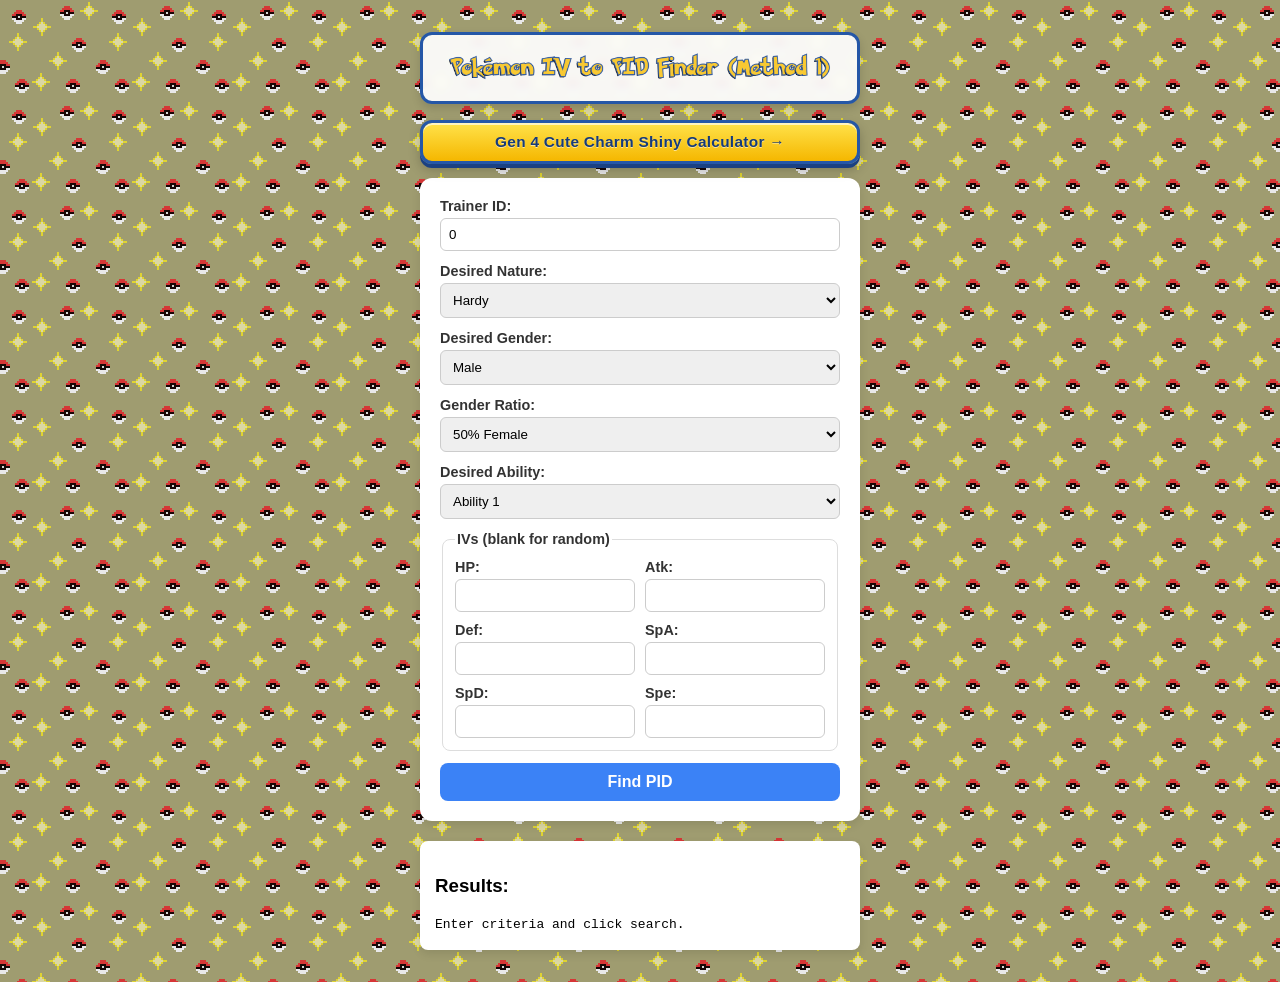
<file: index.html>
<!DOCTYPE html>
<html lang="en">

<head>
    <meta charset="UTF-8">
    <title>Pokémon IV to PID Finder (Method 1)</title>
    <link rel="stylesheet" href="style.css">
    <link rel="icon" type="image/x-icon" href="pkball.ico">
</head>

<body>
    <div class="container">
        <div class="title-banner">
            <img src="titleFinder.png" alt="Pokémon IV to PID Finder" class="title-image title-finder">
        </div>

        <div class="nav-bar">
            <a href="shiny.html" class="nav-button">Gen 4 Cute Charm Shiny Calculator →</a>
        </div>

        <form id="pid-form">
            <label>Trainer ID: <input type="number" id="tid" value="0" min="0" max="65535" required></label>
            <label>Desired Nature: <select id="nature" required></select></label>
            <label>Desired Gender:
                <select id="gender" required>
                    <option value="male" selected>Male</option>
                    <option value="female">Female</option>
                </select>
            </label>
            <label>Gender Ratio:
                <select id="gender-ratio" required>
                    <option value="12.5">12.5% Female</option>
                    <option value="25">25% Female</option>
                    <option value="50" selected>50% Female</option>
                    <option value="75">75% Female</option>
                </select>
            </label>
            <label>Desired Ability:
                <select id="ability" required>
                    <option value="0">Ability 1</option>
                    <option value="1">Ability 2</option>
                </select>
            </label>
            <fieldset>
                <legend>IVs (blank for random)</legend>
                <label>HP: <input type="number" id="hp" min="0" max="31"></label>
                <label>Atk: <input type="number" id="atk" min="0" max="31"></label>
                <label>Def: <input type="number" id="def" min="0" max="31"></label>
                <label>SpA: <input type="number" id="spa" min="0" max="31"></label>
                <label>SpD: <input type="number" id="spd" min="0" max="31"></label>
                <label>Spe: <input type="number" id="spe" min="0" max="31"></label>
            </fieldset>
            <button type="submit" id="search-button">Find PID</button>
        </form>
        <div id="results-container">
            <h3>Results:</h3>
            <div id="results">Enter criteria and click search.</div>
        </div>
    </div>
    <script src="script.js"></script>
</body>

</html>
</file>
<file: style.css>
body {
    font-family: sans-serif;
    margin: 2em;
    background-color: #f6f7fb;
    background-image: url('bg.png');
    display: flex;
    justify-content: center;
}

.container {
    max-width: 440px;
    width: 100%;
}

/* Title banner & image sizing */
.title-banner {
    width: 100%;
    height: 72px;
    box-sizing: border-box;
    padding: 10px 14px;
    margin-bottom: 1em;
    background: rgba(255, 255, 255, 0.92);
    backdrop-filter: blur(4px);
    border: 3px solid #2557a7;
    border-radius: 12px;
    box-shadow: 0 4px 10px rgba(0, 0, 0, 0.14);
    display: flex;
    align-items: center;
    justify-content: center;
    overflow: hidden;
}

.shiny-page {
    max-width: 1200px;
    width: 100%;
    display: flex;
    flex-direction: column;
    align-items: center;
    gap: 20px;
}

.shiny-calculator-box {
    max-width: 440px;
    width: 100%;
}

.title-image {
    display: block;
    width: 100%;
    height: 100%;
    object-fit: contain;
}

.title-image.title-finder {
    transform: scale(1.24);
}

.nav-bar {
    display: flex;
    justify-content: center;
    margin-bottom: 14px;
}

.nav-button {
    display: inline-flex;
    align-items: center;
    justify-content: center;
    gap: 8px;
    width: 100%;
    text-align: center;
    text-decoration: none;
    background: linear-gradient(180deg, #ffe24a 0%, #f5b700 100%);
    color: #163b7a;
    border: 3px solid #2557a7;
    border-radius: 12px;
    padding: 10px 16px;
    font-size: 0.96em;
    font-weight: 800;
    letter-spacing: 0.02em;
    box-sizing: border-box;
    box-shadow:
        inset 0 2px 0 rgba(255, 255, 255, 0.65),
        0 4px 0 #1b4182,
        0 6px 12px rgba(0, 0, 0, 0.22);
    text-shadow: 0 1px 0 rgba(255, 255, 255, 0.55);
    transition: transform 0.12s ease, box-shadow 0.12s ease, filter 0.15s ease;
}

.nav-button:hover {
    background: linear-gradient(180deg, #ffea70 0%, #ffc414 100%);
    transform: translateY(-1px);
    box-shadow:
        inset 0 2px 0 rgba(255, 255, 255, 0.75),
        0 5px 0 #1b4182,
        0 8px 16px rgba(0, 0, 0, 0.25);
}

.nav-button:active {
    transform: translateY(2px);
    box-shadow:
        inset 0 2px 0 rgba(255, 255, 255, 0.45),
        0 2px 0 #1b4182,
        0 3px 6px rgba(0, 0, 0, 0.2);
}

form {
    display: flex;
    flex-direction: column;
    gap: 12px;
    background: white;
    padding: 20px;
    border-radius: 12px;
    box-shadow: 0 4px 10px rgba(0,0,0,0.1);
}

fieldset {
    display: grid;
    grid-template-columns: repeat(2, 1fr);
    gap: 10px;
    border: 1px solid #ddd;
    padding: 12px;
    border-radius: 8px;
}

label, legend {
    font-weight: bold;
    font-size: 0.9em;
    color: #333;
}

input, select {
    width: 100%;
    padding: 8px;
    border: 1px solid #ccc;
    border-radius: 6px;
    box-sizing: border-box;
    margin-top: 4px;
}

button {
    background: #3b82f6;
    color: white;
    border: none;
    border-radius: 8px;
    padding: 10px 15px;
    cursor: pointer;
    font-size: 1em;
    font-weight: bold;
    transition: background 0.2s;
}

button:hover {
    background: #2563eb;
}

#results-container {
    margin-top: 20px;
    background: white;
    padding: 15px;
    border-radius: 8px;
    box-shadow: 0 4px 10px rgba(0,0,0,0.1);
}

#results {
    font-family: monospace;
    white-space: pre-wrap;
    word-wrap: break-word;
    line-height: 1.5;
}

.card-section {
    width: 100%;
    background: white;
    padding: 20px;
    border-radius: 12px;
    box-shadow: 0 4px 10px rgba(0,0,0,0.1);
    box-sizing: border-box;
}

.card-section h2, .card-section h3 {
    margin-top: 0;
    color: #1e293b;
}

.sprite-row {
    display: flex;
    flex-direction: row;
    flex-wrap: nowrap;
    gap: 16px;
    overflow-x: auto;
    padding: 12px 4px;
}

.sprite-card {
    flex: 0 0 auto;
    display: flex;
    flex-direction: column;
    align-items: center;
    background: #f8fafc;
    border: 1px solid #e2e8f0;
    border-radius: 10px;
    padding: 10px;
    text-align: center;
}

.sprite-card img {
    width: 288px;
    height: 288px;
    image-rendering: pixelated;
    display: block;
}

.sprite-name {
    font-weight: bold;
    font-size: 1.05em;
    color: #0f172a;
    margin-top: 6px;
}

.sprite-meta {
    font-size: 0.85em;
    color: #475569;
    margin-top: 2px;
}

.info-grid {
    display: grid;
    grid-template-columns: repeat(auto-fit, minmax(260px, 1fr));
    gap: 16px;
}

.info-box {
    background: #f8fafc;
    border: 1px solid #e2e8f0;
    border-radius: 8px;
    padding: 14px;
    font-size: 0.92em;
    line-height: 1.5;
    color: #334155;
}

.status-ok {
    color: #047857;
    font-weight: bold;
}

.status-warn {
    color: #b45309;
    font-weight: bold;
}

.status-bad {
    color: #b91c1c;
    font-weight: bold;
}

.hint-text {
    font-size: 0.8em;
    font-weight: normal;
    color: #64748b;
}

/* Structured Cute Charm Results */
#results.cc-results {
    font-family: sans-serif;
    white-space: normal;
    line-height: 1.45;
}

.cc-banner {
    padding: 10px 12px;
    border-radius: 8px;
    font-weight: bold;
    font-size: 0.98em;
    margin-bottom: 14px;
}

.cc-banner.ok {
    background: #ecfdf5;
    color: #065f46;
    border: 1px solid #a7f3d0;
}

.cc-banner.warn {
    background: #fffbeb;
    color: #92400e;
    border: 1px solid #fde68a;
}

.cc-banner.bad {
    background: #fef2f2;
    color: #991b1b;
    border: 1px solid #fecaca;
}

.cc-card {
    background: #f8fafc;
    border: 1px solid #cbd5e1;
    border-radius: 10px;
    padding: 14px;
    margin-bottom: 14px;
}

.cc-card:last-child {
    margin-bottom: 0;
}

.cc-id-callout {
    display: flex;
    flex-wrap: wrap;
    gap: 10px;
    align-items: center;
    background: #ffffff;
    border: 2px solid #3b82f6;
    border-radius: 8px;
    padding: 10px 12px;
    margin-bottom: 10px;
}

.cc-id-pill {
    font-family: monospace;
    font-size: 1.25em;
    font-weight: 800;
    color: #0f172a;
    background: #eff6ff;
    padding: 4px 10px;
    border-radius: 6px;
}

.cc-id-label {
    font-family: sans-serif;
    font-size: 0.72em;
    font-weight: 700;
    color: #2563eb;
    text-transform: uppercase;
    margin-right: 4px;
}

.cc-alt-ids {
    font-size: 0.8em;
    color: #64748b;
    margin-bottom: 10px;
}

.cc-meta-line {
    font-size: 0.9em;
    color: #1e293b;
    margin-bottom: 6px;
}

.cc-section-label {
    font-size: 0.82em;
    font-weight: 700;
    text-transform: uppercase;
    letter-spacing: 0.03em;
    color: #475569;
    margin: 10px 0 6px;
}

.cc-nature-grid {
    display: grid;
    grid-template-columns: repeat(2, 1fr);
    gap: 6px;
}

.cc-nature-chip {
    background: #ffffff;
    border: 1px solid #e2e8f0;
    border-radius: 6px;
    padding: 6px 8px;
    font-size: 0.85em;
}

.cc-nature-chip.highlight {
    background: #fef3c7;
    border: 2px solid #f59e0b;
}

.cc-nature-name {
    font-weight: 700;
    color: #0f172a;
    display: block;
}

.cc-nature-sub {
    font-family: monospace;
    font-size: 0.82em;
    color: #64748b;
}

/* Gen 4 Game Logos & Obtain Tooltips */
.game-logos-row {
    position: relative;
    display: flex;
    justify-content: space-between;
    align-items: center;
    gap: 4px;
    width: 288px;
    margin-top: 10px;
    padding-top: 8px;
    border-top: 1px solid #e2e8f0;
}

.game-logo-item {
    flex: 1 1 0;
}

.game-logo-btn {
    width: 100%;
    height: 44px;
    padding: 4px;
    box-sizing: border-box;
    border-radius: 8px;
    display: flex;
    align-items: center;
    justify-content: center;
    cursor: help;
    transition: transform 0.12s ease, box-shadow 0.12s ease;
}

.game-logo-btn img {
    width: 100%;
    height: 100%;
    object-fit: contain;
    display: block;
}

.game-logo-btn:hover,
.game-logo-btn:focus {
    transform: translateY(-2px);
    outline: none;
}

/* Version color themes */
.game-logo-btn.diamond {
    background: linear-gradient(180deg, #e0f2fe 0%, #bae6fd 100%);
    border: 1.5px solid #0284c7;
    color: #0c4a6e;
}

.game-logo-btn.pearl {
    background: linear-gradient(180deg, #fce7f3 0%, #fbcfe8 100%);
    border: 1.5px solid #db2777;
    color: #831843;
}

.game-logo-btn.platinum {
    background: linear-gradient(180deg, #e2e8f0 0%, #cbd5e1 100%);
    border: 1.5px solid #475569;
    color: #0f172a;
}

.game-logo-btn.heartgold {
    background: linear-gradient(180deg, #fef3c7 0%, #fde68a 100%);
    border: 1.5px solid #d97706;
    color: #78350f;
}

.game-logo-btn.soulsilver {
    background: linear-gradient(180deg, #f1f5f9 0%, #cbd5e1 100%);
    border: 1.5px solid #64748b;
    color: #1e293b;
}

/* Shared viewport-clamped tooltip so horizontal scroll never clips it */
.floating-game-tooltip {
    position: fixed;
    top: 0;
    left: 0;
    max-width: 250px;
    background: #0f172a;
    color: #f8fafc;
    padding: 10px 12px;
    border-radius: 8px;
    border: 1px solid #475569;
    box-shadow: 0 8px 20px rgba(0, 0, 0, 0.35);
    font-family: sans-serif;
    font-size: 12.5px;
    line-height: 1.4;
    text-align: left;
    pointer-events: none;
    opacity: 0;
    visibility: hidden;
    z-index: 9999;
    box-sizing: border-box;
    transition: opacity 0.1s ease;
}

.floating-game-tooltip.visible {
    opacity: 1;
    visibility: visible;
}

.game-tooltip-title {
    display: block;
    font-weight: 800;
    color: #fde047;
    margin-bottom: 3px;
}
</file>
